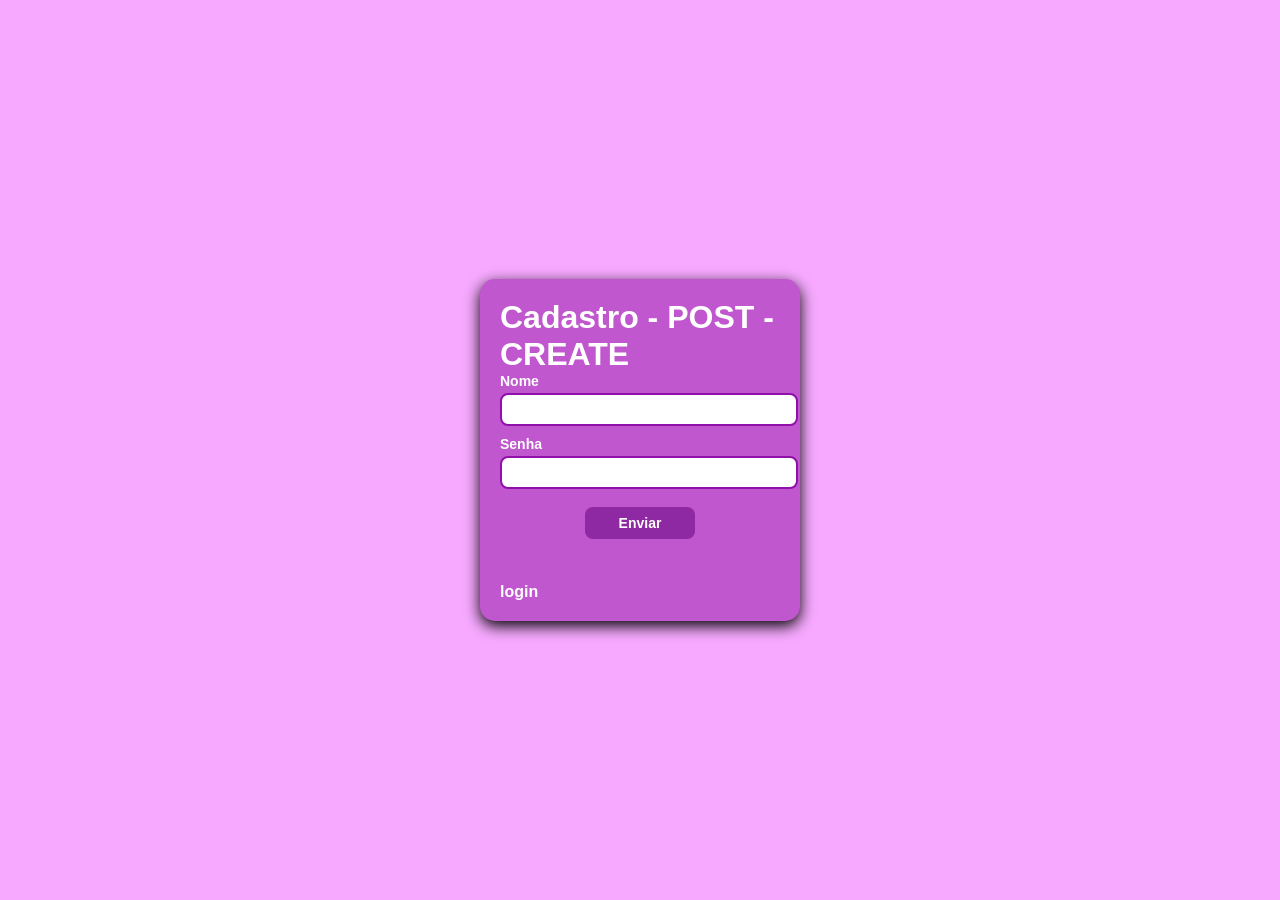
<file: index.html>
<!DOCTYPE html>
<html lang="en">
<head>
    <meta charset="UTF-8">
    <meta name="viewport" content="width=device-width, initial-scale=1.0">
    <title>Cadastro</title>
    <link rel="stylesheet" href="style.css">
</head>
<body>

    <form>
        <h1>Cadastro - POST - CREATE</h1>
        <label >Nome</label>
        <input type="text" id="nome">
        <label >Senha</label>
        <input type="password" id="senha">
        <button onclick="enviarDados()">Enviar</button>
        <br><br>
        <a href="login.html">login</a>
    </form>
        
    <script src="script.js"></script>
        
</body>
</html>
</file>
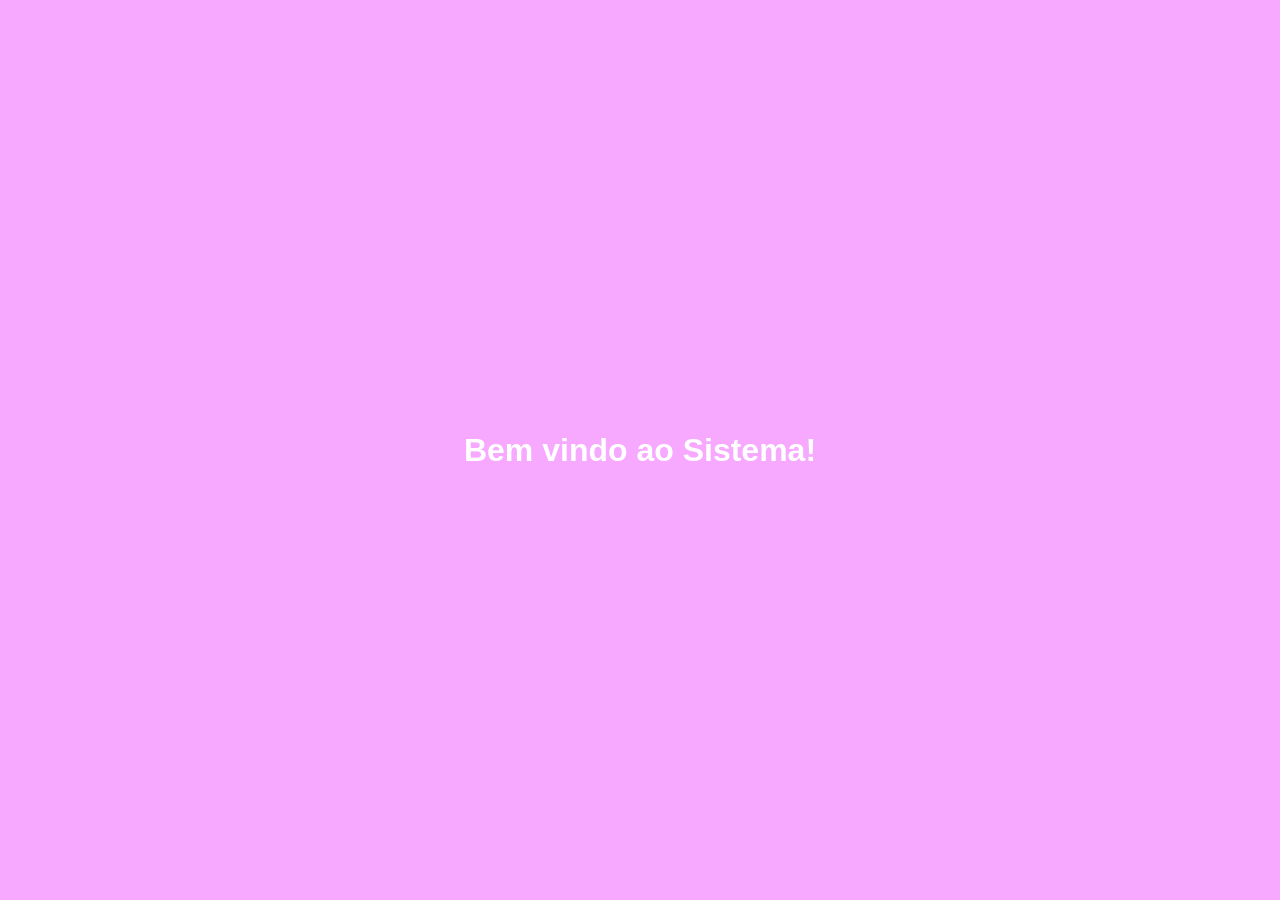
<file: bemvindo.html>
<!DOCTYPE html>
<html lang="en">
<head>
    <meta charset="UTF-8">
    <meta name="viewport" content="width=device-width, initial-scale=1.0">
    <title>Document</title>
    <link rel="stylesheet" href="style.css">
</head>
<body>
    <h1>Bem vindo ao Sistema!</h1>
</body>
</html>
</file>
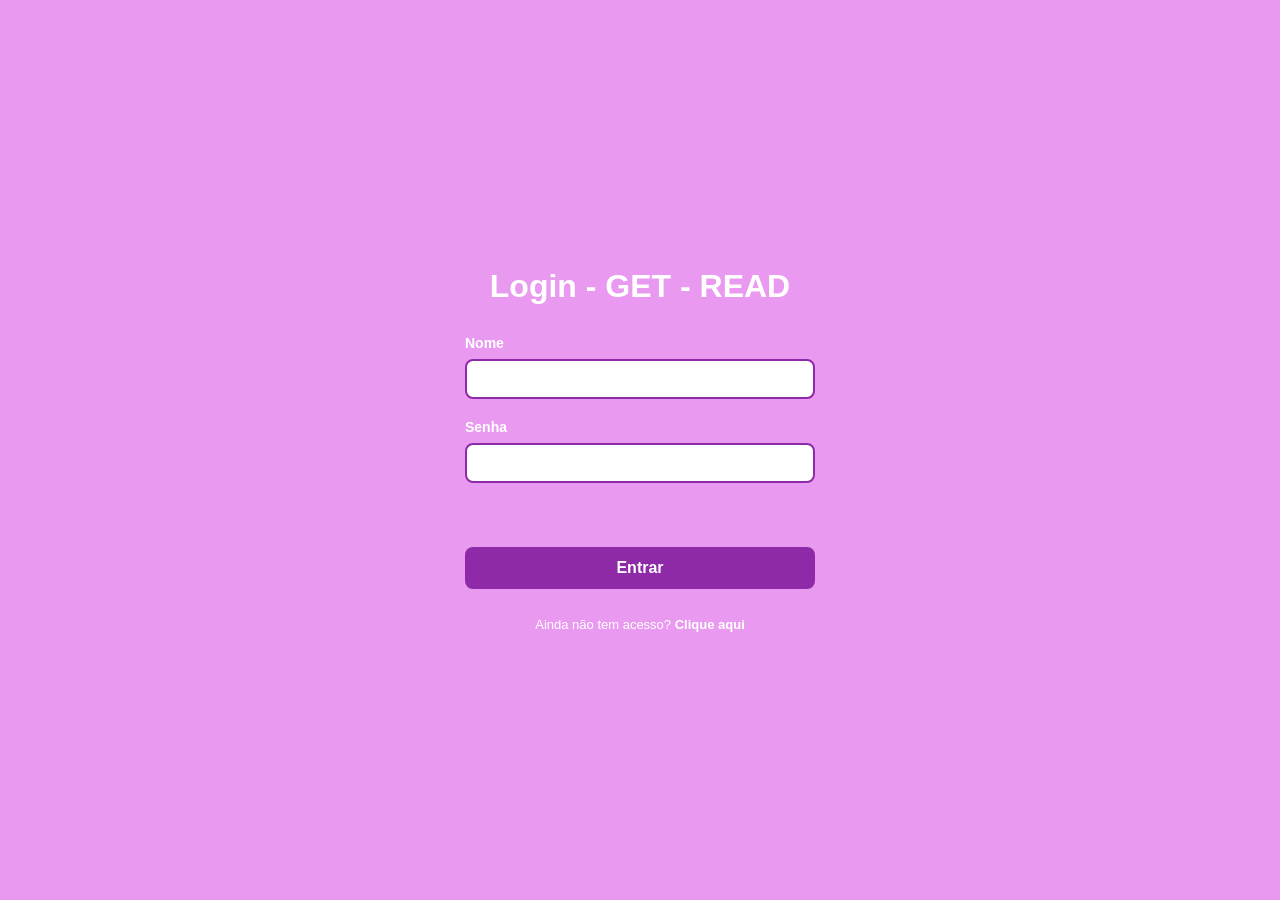
<file: login.html>
<!DOCTYPE html>
<html lang="en">
<head>
    <meta charset="UTF-8">
    <meta name="viewport" content="width=device-width, initial-scale=1.0">
    <title>Login</title>
    <link rel="stylesheet" href="style.css">
</head>
<body>
    <style>
        * {
    box-sizing: border-box;
    margin: 0;
    padding: 0;
}

body {
    min-height: 100vh;
    background: #e99af0;
    font-family: Arial, sans-serif;

    display: flex;
    flex-direction: column;
    align-items: center;
    justify-content: center;

    color: white;
}

h1 {
    font-size: 32px;
    margin-bottom: 30px;
    text-align: center;
}

label {
    display: block;
    width: 350px;
    margin-bottom: 8px;

    font-weight: bold;
}

input {
    width: 350px;
    height: 40px;
    padding: 8px 12px;

    border: 2px solid #8e2aa8;
    border-radius: 8px;
    outline: none;

    font-size: 16px;
    margin-bottom: 20px;
}

form {
    background-color: #c057ce;
    width: 280px;
    padding: 20px;
    border-radius: 15px;
    box-shadow: 0 5px 15px
}


input:focus {
    border-color: #6d1688;
}

button {
    width: 350px;
    height: 42px;

    background: #8e2aa8;
    color: white;

    border: none;
    border-radius: 8px;

    font-size: 16px;
    font-weight: bold;

    cursor: pointer;
}

button:hover {
    background: #74198c;
}

p {
    margin-top: 20px;
    text-align: center;
}

a {
    color: white;
    font-weight: bold;
}

a:hover {
    color: #6d1688;
}

@media (max-width: 500px) {
    h1 {
        font-size: 26px;
    }

    label,
    input,
    button {
        width: 85%;
    }
}


    </style>
    <h1>Login - GET - READ </h1>
    <label >Nome</label>
    <input type="text" id="nome">
    <label>Senha</label>
    <input type="password" id="senha">
    <br><br>
    <button onclick="fazerLogin()">Entrar</button>

    <p>Ainda não tem acesso? <a href="index.html">Clique aqui</a></p>

    <script src="login.js"></script>
</body>
</html>
</file>
<file: style.css>
* {
    margin: 0;
   
}

body {
    background-color: #f693ffcb;
    font-family: "Trebuchet MS", Arial, sans-serif;
    min-height: 100vh;

    display: flex;
    justify-content: center;
    align-items: center;
    h1 {
    color: white;
}
}

form {
    background-color: #c057ce;
    width: 280px;
    padding: 20px;
    border-radius: 15px;
    box-shadow: 0 5px 15px
}

label {
    display: block;
    margin-bottom: 4px;
    font-weight: bold;
    font-size: 14px;
    color: white;
}

input {
    width: 100%;
    padding: 7px;
    border: 2px solid #9010aa;
    border-radius: 8px;
    font-size: 13px;
    margin-bottom: 10px;
}

button {
    display: block;
    width: 110px;
    padding: 8px;
    margin: 8px auto;

    background-color: #8f28a3;
    color: white;

    border: none;
    border-radius: 8px;

    font-size: 14px;
    font-weight: bold;

    cursor: pointer;
}

button:hover {
    background-color: #8d37a3;
}

a {
    color: white;
    font-weight: bold;
    text-decoration: none;
}

p {
    text-align: center;
    margin-top: 10px;
    font-size: 13px;
    color: white;
}
</file>
